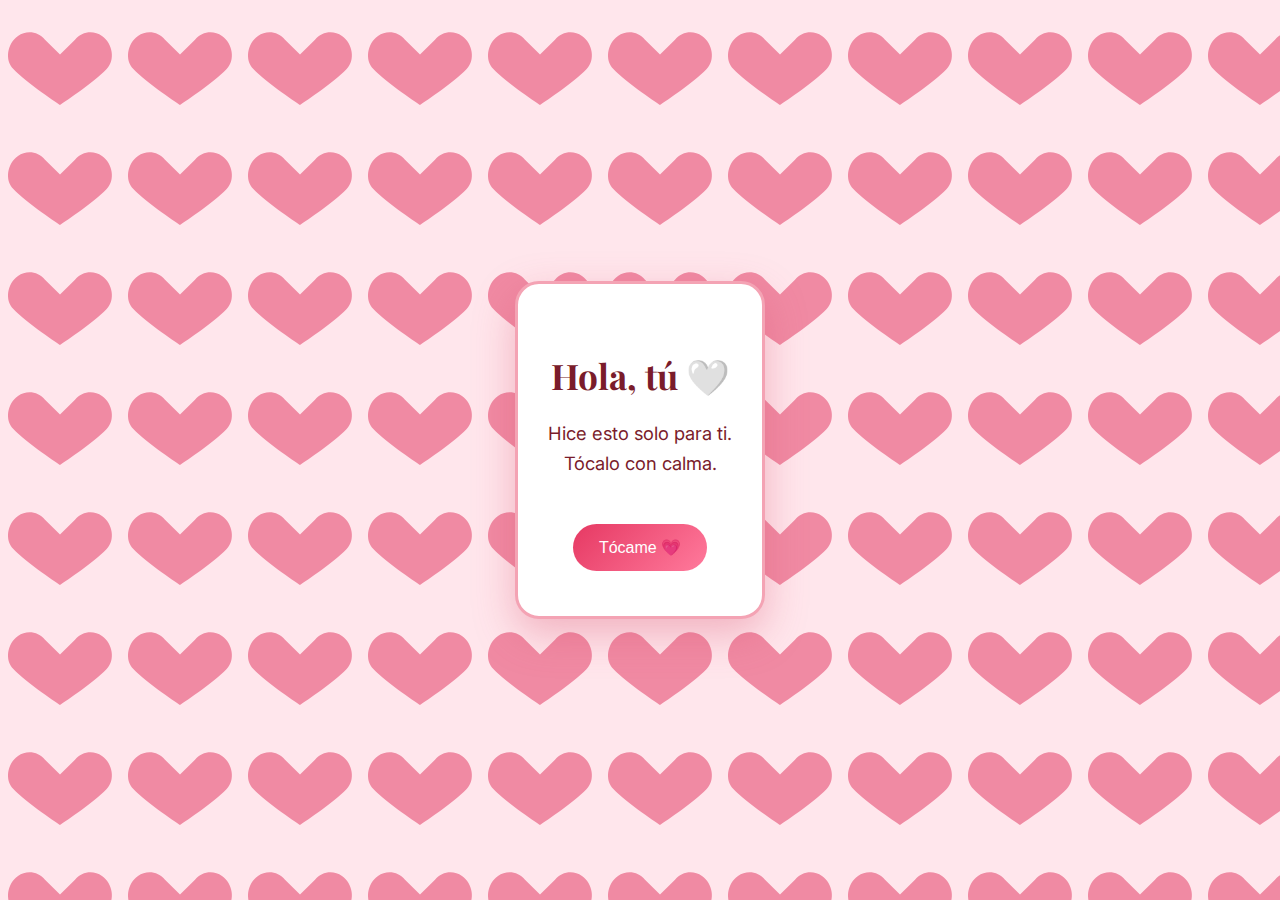
<file: index.html>
<!DOCTYPE html>
<html lang="es">
<head>
  <meta charset="UTF-8" />
  <meta name="viewport" content="width=device-width, initial-scale=1.0"/>
  <title>Para ti 🤍</title>
  <link rel="stylesheet" href="style.css">
</head>

<body class="center">
  <div class="card">
    <h1>Hola, tú 🤍</h1>

    <p id="mensaje">
      Hice esto solo para ti.<br>
      Tócalo con calma.
    </p>

    <button onclick="cambiarMensaje()">Tócame 💗</button>

    <div id="siguiente" class="hidden">
      <a href="nosotros.html">Siguiente →</a>
    </div>
  </div>

  <script>
    let clicks = 0;
    function cambiarMensaje() {
      clicks++;
      const texto = document.getElementById("mensaje");

      if (clicks === 1) {
        texto.innerHTML = "Desde hace un tiempo,<br>mi lugar favorito eres tú.";
      } else if (clicks === 2) {
        texto.innerHTML = "No importa el día,<br>si estás tú, está todo bien.";
      } else {
        texto.innerHTML = "¿Seguimos? 💕";
        document.getElementById("siguiente").classList.remove("hidden");
      }
    }
  </script>
</body>
</html>
</file>
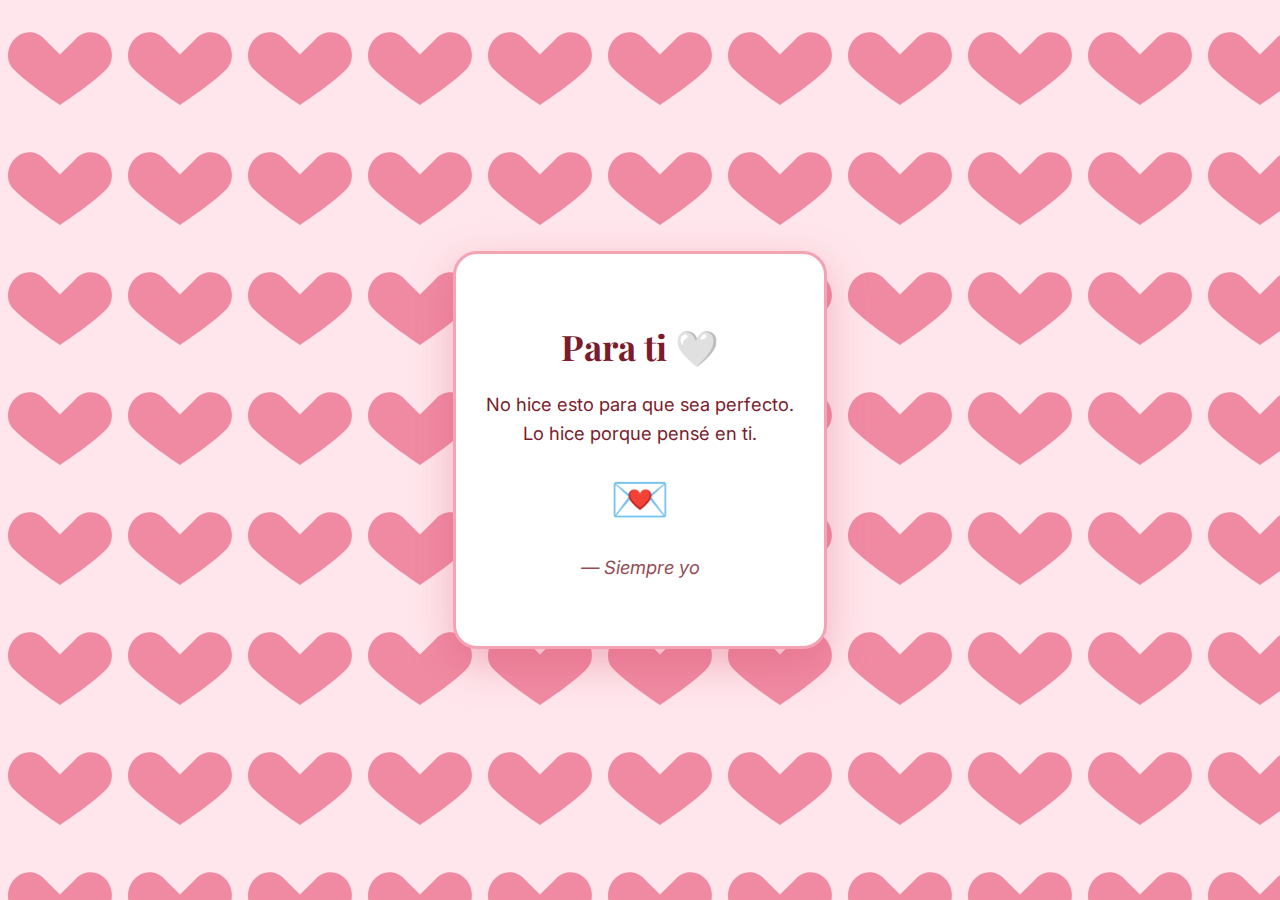
<file: final.html>
<!DOCTYPE html>
<html lang="es">
<head>
  <meta charset="UTF-8" />
  <meta name="viewport" content="width=device-width, initial-scale=1.0"/>
  <title>Para siempre 🤍</title>
  <link rel="stylesheet" href="style.css">
</head>

<body class="center">
  <div class="card">
    <h1>Para ti 🤍</h1>

    <p id="carta">
      No hice esto para que sea perfecto.<br>
      Lo hice porque pensé en ti.
    </p>

    <div class="sello" onclick="revelar()">💌</div>

    <p id="secreto" class="hidden">
      Gracias por estos 3 años y 5 meses.<br>
      Mi lugar sigue siendo contigo.
    </p>

    <p class="firma">— Siempre yo</p>
  </div>

  <script>
    function revelar() {
      document.getElementById("secreto").classList.remove("hidden");
    }
  </script>
</body>
</html>
</file>
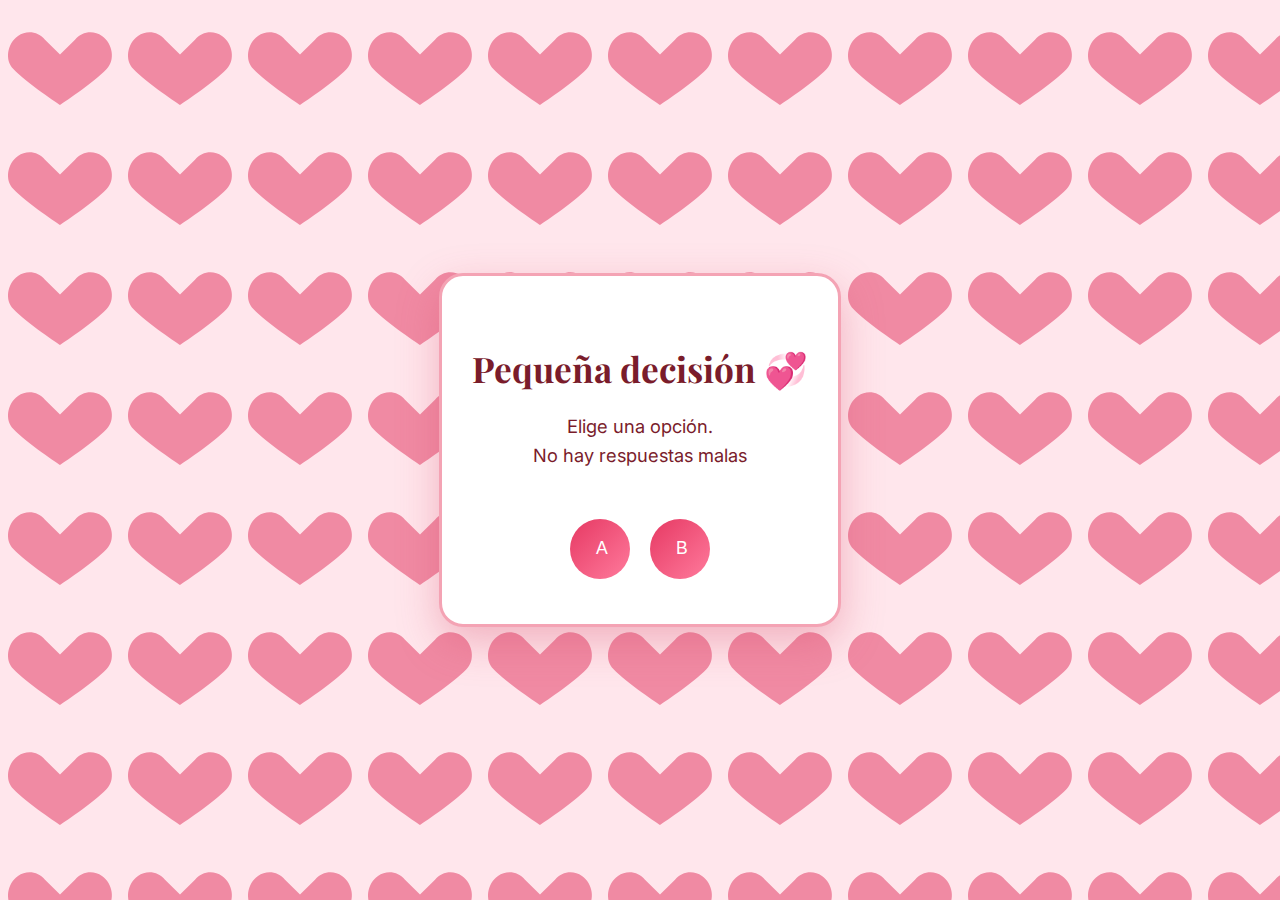
<file: juego.html>
<!DOCTYPE html>
<html lang="es">
<head>
  <meta charset="UTF-8" />
  <meta name="viewport" content="width=device-width, initial-scale=1.0"/>
  <title>Un pequeño juego 💗</title>
  <link rel="stylesheet" href="style.css">
</head>

<body class="center">
  <div class="card">
    <h1>Pequeña decisión 💞</h1>

    <p id="texto">
      Elige una opción.<br>
      No hay respuestas malas 
    </p>

    <div class="opciones">
      <button onclick="elegir(1)">A</button>
      <button onclick="elegir(2)">B</button>
    </div>

    <div id="seguir" class="hidden">
      <a href="final.html">Siguiente →</a>
    </div>
  </div>
  
  <script>
    function elegir(opcion) {
      const texto = document.getElementById("texto");
      if (opcion === 1) {
        texto.innerHTML = "Elegiste A.<br> Vale por un beso💋";
      } else {
        texto.innerHTML = "Elegiste B.<br> Vale por un beso en el que tu elijes donde 👀";
      }
      document.getElementById("seguir").classList.remove("hidden");
    }
  </script>
</body>
</html>
</file>
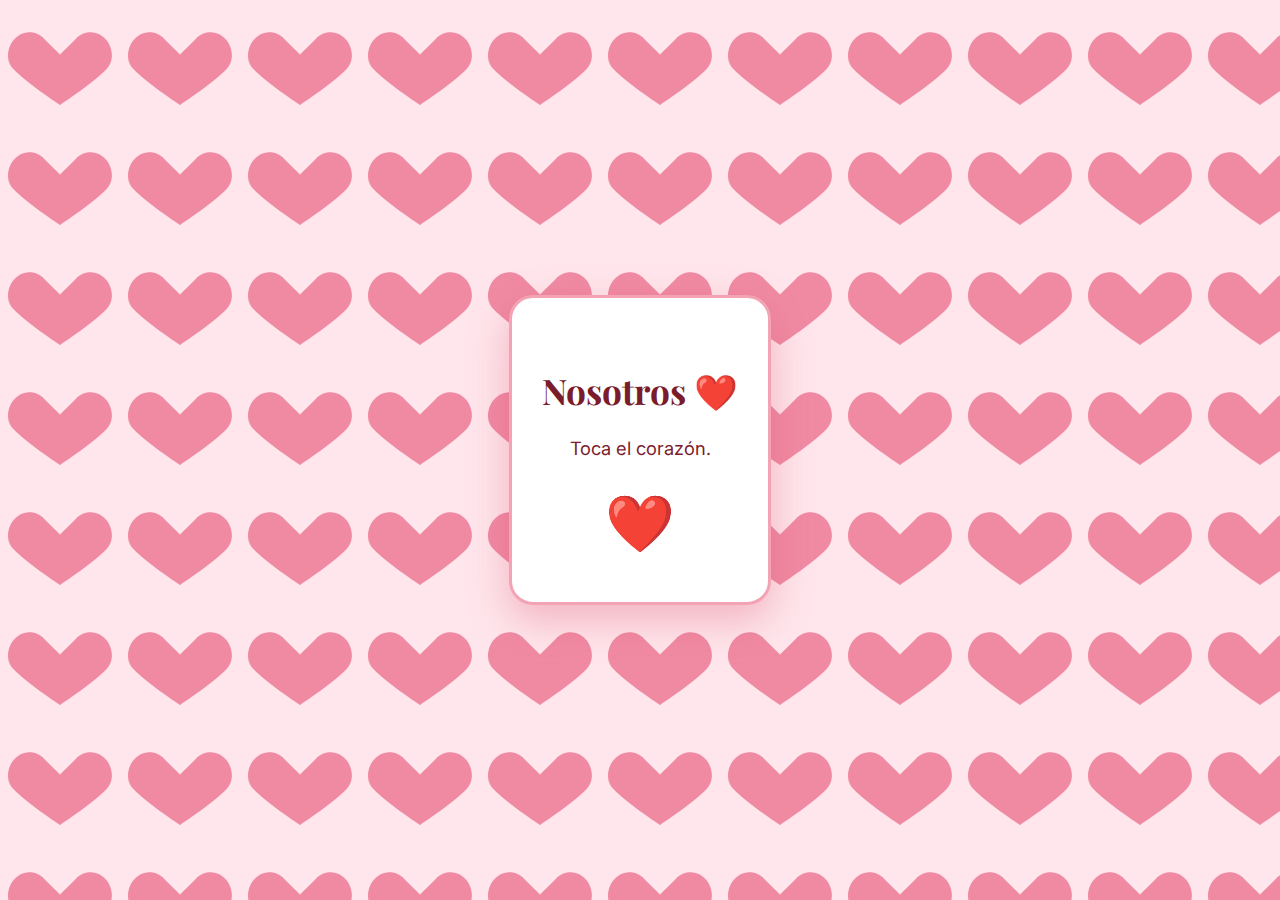
<file: nosotros.html>
<!DOCTYPE html>
<html lang="es">
<head>
  <meta charset="UTF-8">
  <meta name="viewport" content="width=device-width, initial-scale=1.0">
  <title>Nosotros 🤍</title>
  <link rel="stylesheet" href="style.css">
</head>

<body class="center">
  <div class="card">
    <h1>Nosotros ❤️</h1>

    <p id="recuerdo">
      Toca el corazón.
    </p>

    <div class="heart" onclick="mostrarRecuerdo()">❤️</div>

    <div id="continuar" class="hidden">
      <a href="juego.html">Siguiente →</a>
    </div>
  </div>

  <script>
    const recuerdos = [
      "Todo empezó un 14 de septiembre de 2022.",
      "Desde entonces, llevamos 3 años y 5 meses.",
      "No todo ha sido perfecto, pero sí real.",
      "Y elegirte sigue siendo mi cosa favorita."
    ];

    let i = 0;
    function mostrarRecuerdo() {
      document.getElementById("recuerdo").innerHTML = recuerdos[i];
      i++;
      if (i === recuerdos.length) {
        document.getElementById("continuar").classList.remove("hidden");
      }
    }
  </script>
</body>
</html>
<script>
  document.addEventListener("click", (e) => {
    const d = document.createElement("div");
    d.className = "destello";
    d.style.left = e.clientX - 6 + "px";
    d.style.top = e.clientY - 6 + "px";
    document.body.appendChild(d);

    setTimeout(() => d.remove(), 800);
  });
</script>
</file>
<file: style.css>
@import url('https://fonts.googleapis.com/css2?family=Playfair+Display:wght@600&family=Inter:wght@400;500&display=swap');

body {
  margin: 0;
  font-family: 'Inter', system-ui, sans-serif;
  color: #7a1c2b;

  background-color: #ffe6ec;
  background-image:
    url("data:image/svg+xml,%3Csvg width='120' height='120' viewBox='0 0 24 24' fill='%23f08aa3' xmlns='http://www.w3.org/2000/svg'%3E%3Cpath d='M12 21s-6.7-4.35-9.33-7.18C.9 11.99 1.44 8.73 3.6 7.2c1.74-1.23 4.1-.86 5.4.74L12 10.9l3-2.96c1.3-1.6 3.66-1.97 5.4-.74 2.16 1.53 2.7 4.79.93 6.62C18.7 16.65 12 21 12 21z'/%3E%3C/svg%3E");
  background-size: 120px 120px;
}

.center {
  min-height: 100vh;
  display: flex;
  justify-content: center;
  align-items: center;
  text-align: center;
}

.card {
  background: white;
  padding: 45px 30px;
  border-radius: 24px;
  max-width: 360px;
  box-shadow: 0 15px 40px rgba(214, 80, 110, 0.35);
  border: 3px solid #f4a3b4;
}

h1 {
  font-family: 'Playfair Display', serif;
  font-size: 2.2rem;
  margin-bottom: 20px;
}

p {
  font-size: 1.15rem;
  line-height: 1.6;
}

button {
  margin-top: 28px;
  padding: 14px 26px;
  font-size: 1rem;
  border: none;
  border-radius: 40px;
  background: linear-gradient(135deg, #e63963, #ff7a9c);
  color: white;
  cursor: pointer;
}

button:hover {
  opacity: 0.9;
}

a {
  display: inline-block;
  margin-top: 30px;
  text-decoration: none;
  color: #e63963;
  font-weight: 600;
}

.hidden {
  display: none;
}

.heart {
  font-size: 3.5rem;
  margin-top: 25px;
  cursor: pointer;
  animation: latir 1.1s infinite;
}

@keyframes latir {
  0% { transform: scale(1); }
  50% { transform: scale(1.25); }
  100% { transform: scale(1); }
}
.opciones {
  display: flex;
  gap: 20px;
  justify-content: center;
  margin-top: 20px;
}

.opciones button {
  width: 60px;
  height: 60px;
  border-radius: 50%;
  font-size: 1.1rem;
}
.sello {
  font-size: 3rem;
  margin: 20px auto;
  cursor: pointer;
  transition: transform 0.3s ease;
}

.sello:hover {
  transform: scale(1.15) rotate(-5deg);
}

.firma {
  margin-top: 25px;
  font-style: italic;
  opacity: 0.8;
}
.corazon-flotante {
  position: fixed;
  top: -10px;
  font-size: 1.5rem;
  animation: caer linear forwards;
  z-index: 999;
}

@keyframes caer {
  to {
    transform: translateY(110vh);
    opacity: 0;
  }
}
.destello {
  position: fixed;
  width: 12px;
  height: 12px;
  border-radius: 50%;
  pointer-events: none;
  background: radial-gradient(circle, #ff9fb8 0%, transparent 70%);
  animation: destellar 0.8s ease-out forwards;
  z-index: 1000;
}

@keyframes destellar {
  from {
    transform: scale(0.6);
    opacity: 1;
  }
  to {
    transform: scale(2.5);
    opacity: 0;
  }
}
</file>
